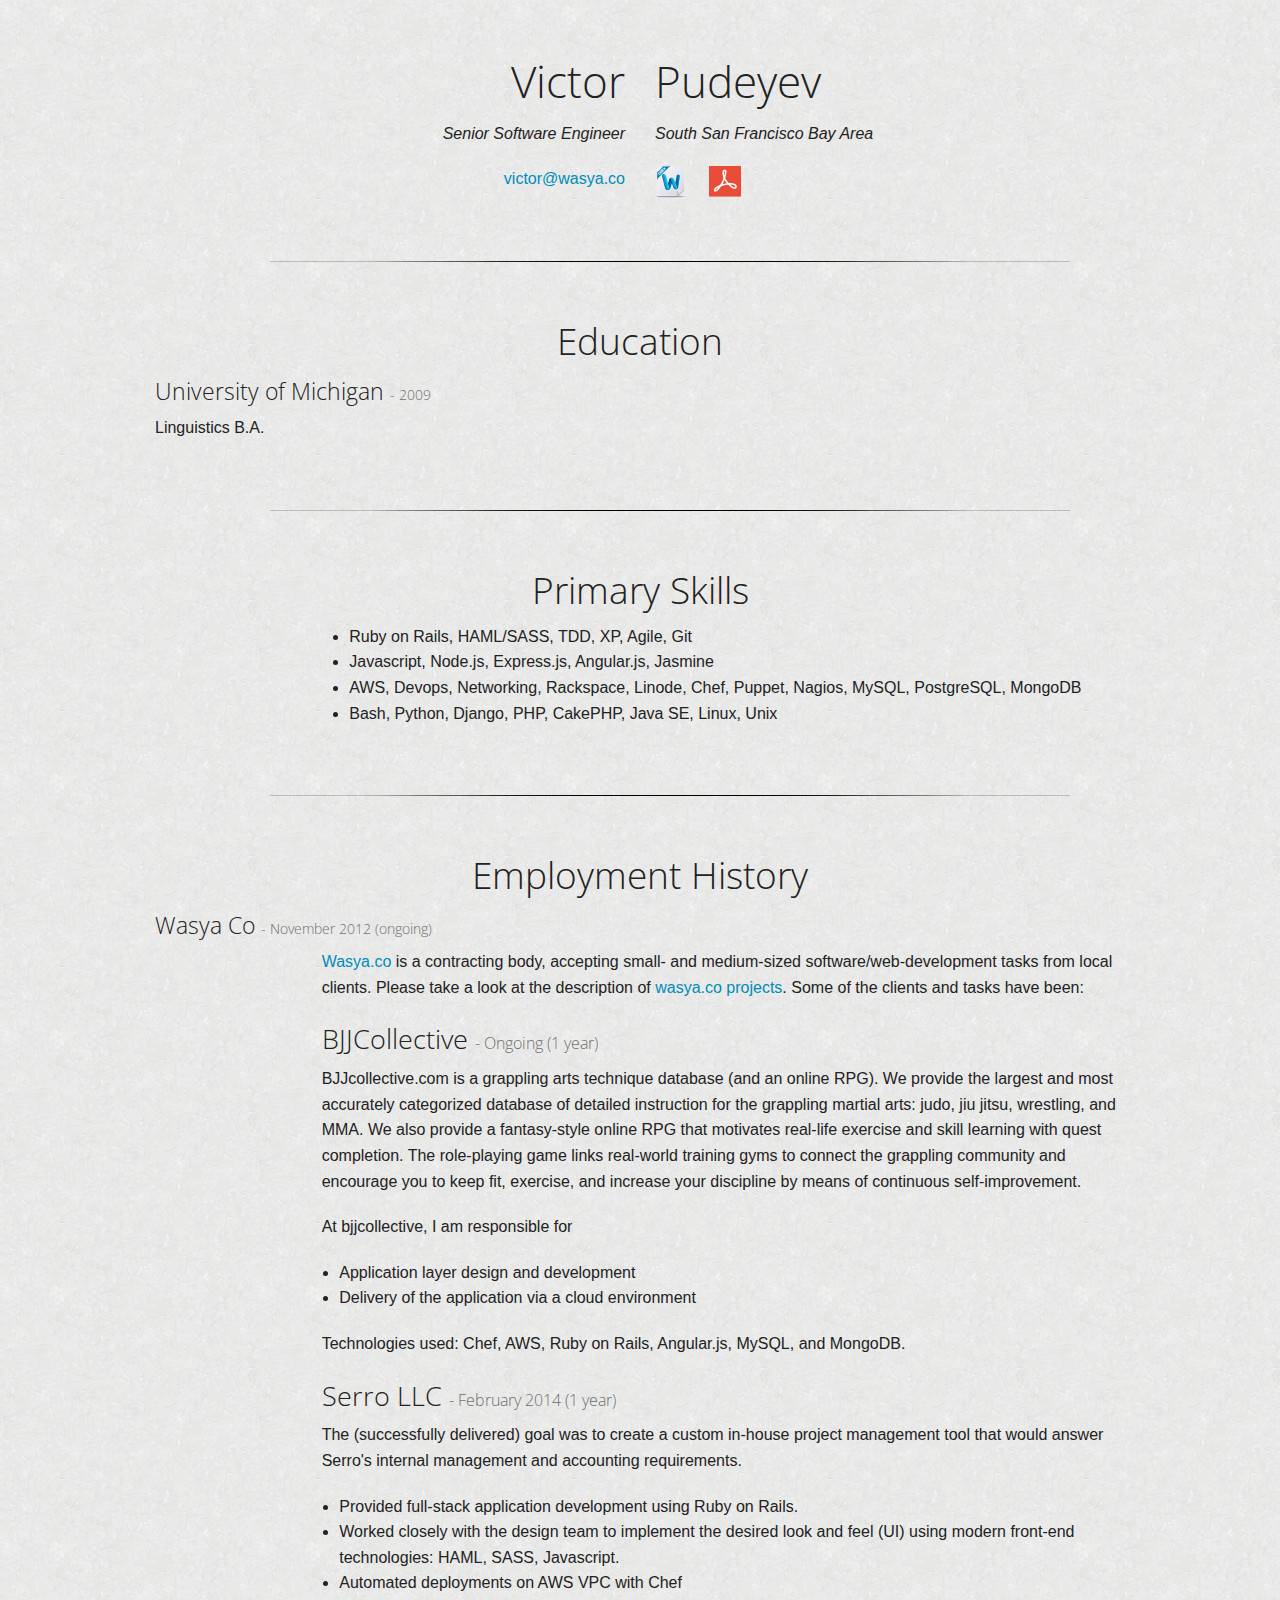
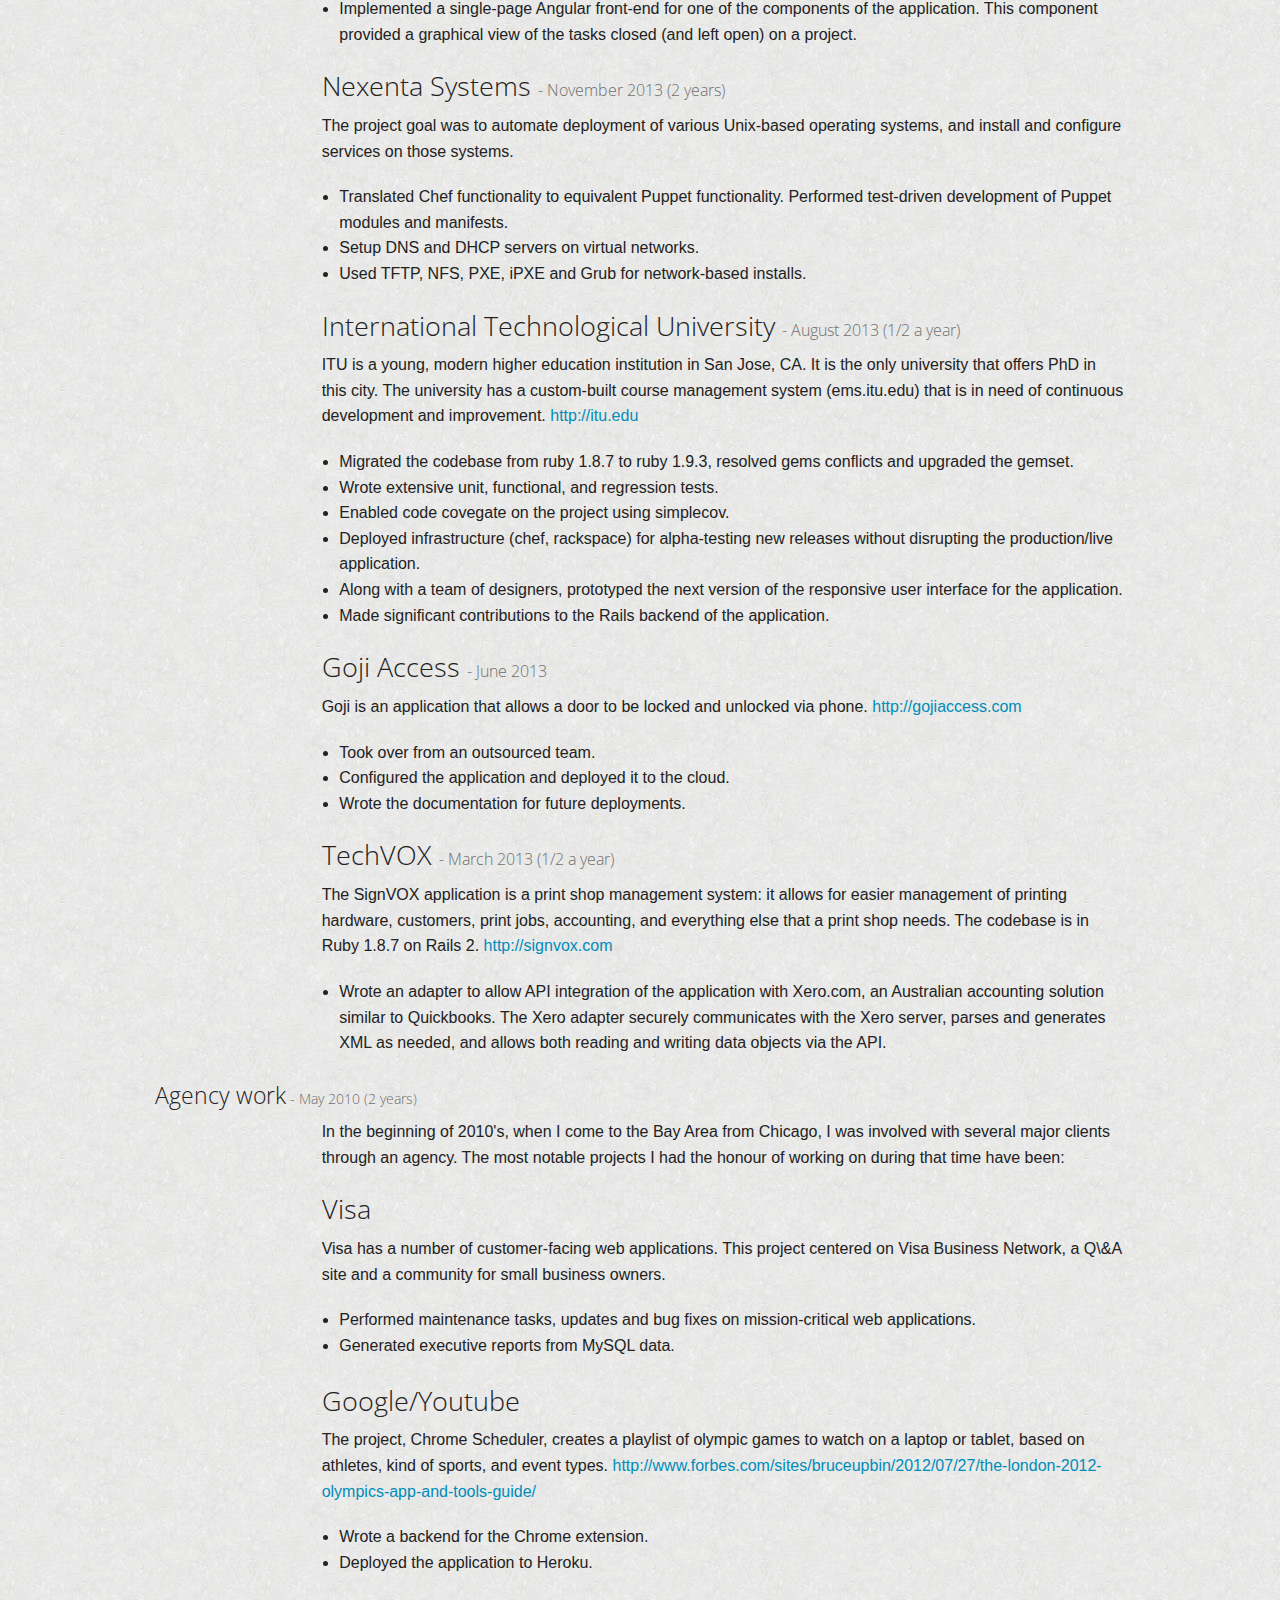
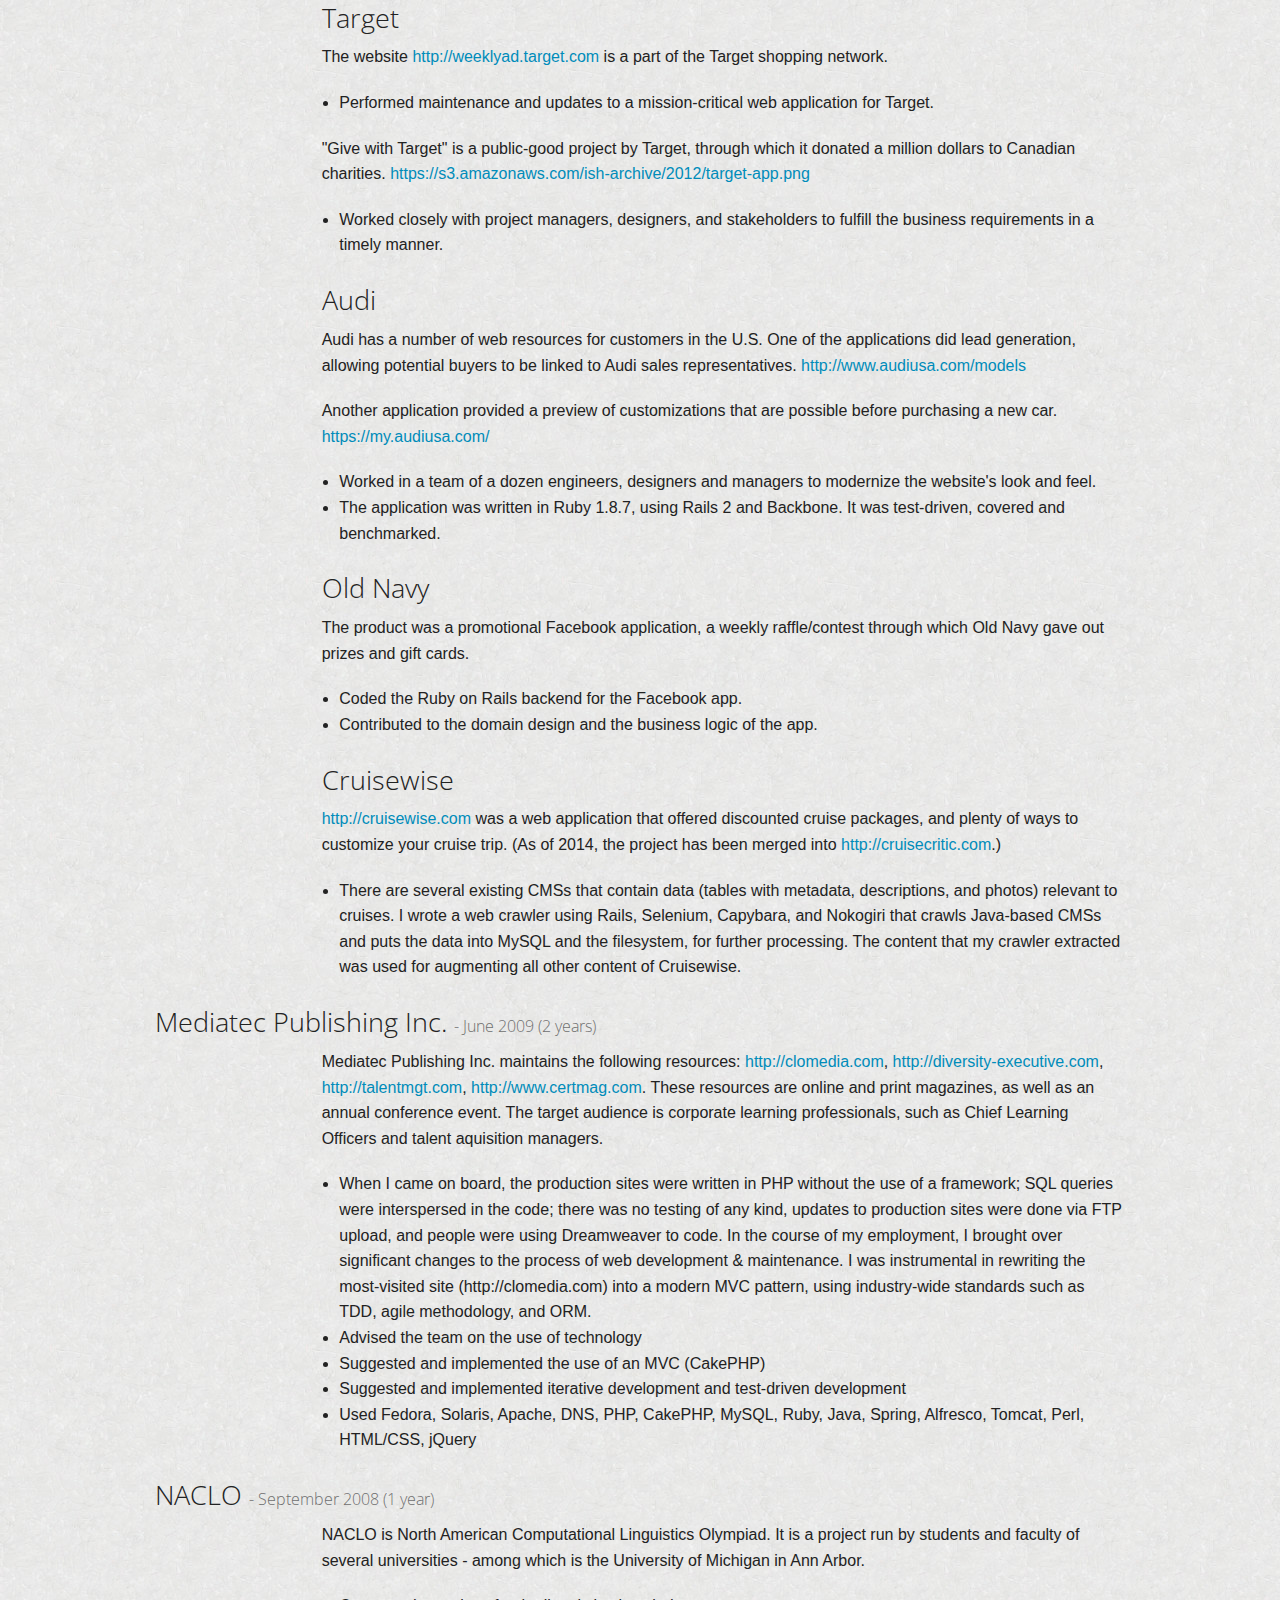
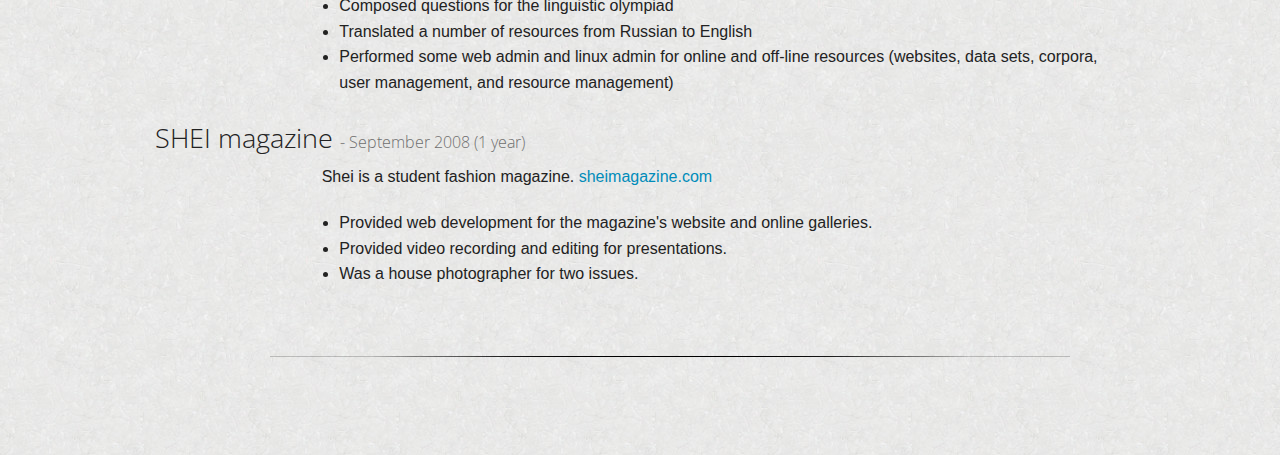
<file: index.html>
<!doctype html>
<html class="no-js" lang="en">
  <head>
    <meta charset="utf-8" />
    <meta name="viewport" content="width=device-width, initial-scale=1.0" />
    <title>Victor Pudeyev | Software Developer</title>
    <meta name="description" content="A software developer based in San Francisco Bay Area who specializes in Ruby on Rails and Devops." />
    <link rel="stylesheet" href="css/foundation.css" />
    <link rel="stylesheet" href="css/app.css" />
    <script src="js/modernizr.js"></script>
  </head>
  <body>
    
    <br /><br /><br />

    <div class="row">
      <div class="large-6 small-6 columns text-right">
        <h1>Victor</h1>
      </div>
      <div class="large-6 small-6 columns text-left">
        <h1>Pudeyev</h1>
      </div>
    </div>
    <div class="row">
      <div class="large-6 small-6 columns text-right">
        <p>
          <em>Senior Software Engineer</em>
        </p>
      </div>
      <div class="large-6 small-6 columns text-left">
        <p>
          <em>South San Francisco Bay Area</em>
        </p>
      </div>
      <div class="large-6 small-6 columns text-right">
        <p>
          <a href="mailto:victor@wasya.co">victor@wasya.co</a>
        </p>
      </div>
      <div class="large-6 small-6 columns test-left">
        <a href="https://s3.amazonaws.com/ish-archive/2016/hunter/201602-VictorPudeyev-Resume.doc">
          <img src="img/32x32/word_document.png" alt="piousbox resume" />
        </a>
        &nbsp;&nbsp;&nbsp;
        <a href="https://s3.amazonaws.com/ish-archive/2016/hunter/201602-VictorPudeyev-Resume.pdf">
          <img src="img/32x32/pdf_document.png" alt="piousbox resume" />
        </a>
      </div>
    </div>
    
    <div class="row">
      <div class="large-12 columns text-center">
        <img src="img/separator.png" alt="" />
      </div>
    </div>

    <div class="row">
      <div class="large-12 small-12 columns">
        <h2 class="text-center">Education</h2>
        <h4>University of Michigan <small> - 2009</small></h4>
        <p>Linguistics B.A.</p>
      </div>
    </div>

    <div class="row">
      <div class="large-12 columns text-center">
        <img src="img/separator.png" alt="" />
      </div>
    </div>

    <div class="row">
      <div class="large-12 small-12 columns">
        <h2 class="text-center">Primary Skills</h2>
        <div class="large-10 large-push-2 small-10 small-push-2 columns">
          <ul>
            <li>Ruby on Rails, HAML/SASS, TDD, XP, Agile, Git</li>
            <li>Javascript, Node.js, Express.js, Angular.js, Jasmine</li>
            <li>AWS, Devops, Networking, Rackspace, Linode, Chef, Puppet, Nagios, MySQL, PostgreSQL, MongoDB</li>
            <li>Bash, Python, Django, PHP, CakePHP, Java SE, Linux, Unix</li>
          </ul>
        </div>
      </div>
    </div>

    <div class="row">
      <div class="large-12 columns text-center">
        <img src="img/separator.png" alt="" />
      </div>
    </div>

    <div class="row">
      <div class="large-12 small-12 columns">
        <h2 class="text-center" >Employment History</h2>
        <h4>Wasya Co <small> - November 2012 (ongoing)</small></h4>
      </div>
    </div>
    <div class="row">
      <div class="large-10 large-push-2 small-10 small-push-2 columns">
        <p><a href="http://wasya.co">Wasya.co</a> is a contracting body, accepting small- and medium-sized software/web-development tasks from local clients. Please take a look at the description of <a href="http://wiki.wasya.co/index.php/List_of_Projects">wasya.co projects</a>. Some of the clients and tasks have been:</p>

        <h3>BJJCollective <small>- Ongoing (1 year)</small></h3>
        <p>BJJcollective.com is a grappling arts technique database (and an online RPG). We provide the largest and most accurately categorized database of detailed instruction for the grappling martial arts: judo, jiu jitsu, wrestling, and MMA. We also provide a fantasy-style online RPG that motivates real-life exercise and skill learning with quest completion. The role-playing game links real-world training gyms to connect the grappling community and encourage you to keep fit, exercise, and increase your discipline by means of continuous self-improvement.</p>
        <p>At bjjcollective, I am responsible for</p>
        <ul>
          <li>Application layer design and development</li>
          <li>Delivery of the application via a cloud environment</li>
        </ul>
        <p>Technologies used: Chef, AWS, Ruby on Rails, Angular.js, MySQL, and MongoDB.</p>
        
        <!-- <h3>Massive Act<small>Ongoing (1 year)</small></h3>
        <p>At http://massiveact.com we provide a software platform that helps musicians build their careers connecting them with venues, festivals, brands and media. Our application decreases the time and money they spend on technical requirements communication and performance logistics. Brands and Media use our network as a talent source for sponsorships, endorsements and content for publications.</p>
        <p>As the Chief Technologist, I am responsible for building and maintaining the application stack on which our service is running.</p>
        <p>The choice of technology is: Ruby on Rails, Angular.js, Fabric.js, Node.js, AWS, Chef, and MongoDB.</p>
        -->
        
	      <h3>Serro LLC <small> - February 2014 (1 year)</small></h3>
        <p>The (successfully delivered) goal was to create a custom in-house project management tool that would answer Serro's internal management and accounting requirements.</p>
        <ul>
	        <li>Provided full-stack application development using Ruby on Rails.</li>
	        <li>Worked closely with the design team to implement the desired look and feel (UI) using modern front-end technologies: HAML, SASS, Javascript.</li>
	        <li>Automated deployments on AWS VPC with Chef</li>
          <li>Implemented a single-page Angular front-end for one of the components of the application. This component provided a graphical view of the tasks closed (and left open) on a project.</li>
        </ul>

	      <h3>Nexenta Systems <small> - November 2013 (2 years)</small></h3>
	      <p>The project goal was to automate deployment of various Unix-based operating systems, and install and configure services on those systems.</p>
        <ul>
	        <li>Translated Chef functionality to equivalent Puppet functionality. Performed test-driven development of Puppet modules and manifests.</li>
	        <li>Setup DNS and DHCP servers on virtual networks.</li>
	        <li>Used TFTP, NFS, PXE, iPXE and Grub for network-based installs.</li>
        </ul>

	      <!-- <h3>Marchesi Design <small> - October 2013 (a short project)</small></h3>
	      <p>Marchesi required a website which showcases his restoration and interior work. <a href="http://marchesidesign.com">marchesidesign.com</a></p>
	      <ul>
	        <li>Created a responsive website using a pre-made template.</li>
	      </ul>
        -->
        
	      <h3>International Technological University <small> - August 2013 (1/2 a year)</small></h3>
	      <p>ITU is a young, modern higher education institution in San Jose, CA. It is the only university that offers PhD in this city. The university has a custom-built course management system (ems.itu.edu) that is in need of continuous development and improvement. <a href="http://itu.edu">http://itu.edu</a></p>
	      <ul>
	        <li>Migrated the codebase from ruby 1.8.7 to ruby 1.9.3, resolved gems conflicts and upgraded the gemset.</li>
	        <li>Wrote extensive unit, functional, and regression tests.</li>
	        <li>Enabled code covegate on the project using simplecov.</li>
	        <li>Deployed infrastructure (chef, rackspace) for alpha-testing new releases without disrupting the production/live application.</li>
	        <li>Along with a team of designers, prototyped the next version of the responsive user interface for the application.</li>
	        <li>Made significant contributions to the Rails backend of the application.</li>
	      </ul>

	      <h3>Goji Access <small> - June 2013 <!-- (a short project) --></small></h3>
        <p>Goji is an application that allows a door to be locked and unlocked via phone. <a href="http://gojiaccess.com">http://gojiaccess.com</a></p>
        <ul>
	        <li>Took over from an outsourced team.</li>
	        <li>Configured the application and deployed it to the cloud.</li>
	        <li>Wrote the documentation for future deployments.</li>
        </ul>

	      <h3>TechVOX <small> - March 2013 (1/2 a year)</small></h3>
	      <p>The SignVOX application is a print shop management system: it allows for easier management of printing hardware, customers, print jobs, accounting, and everything else that a print shop needs. The codebase is in Ruby 1.8.7 on Rails 2. <a href="http://signvox.com">http://signvox.com</a></p>
        <ul>
	        <li>Wrote an adapter to allow API integration of the application with Xero.com, an Australian accounting solution similar to Quickbooks. The Xero adapter securely communicates with the Xero server, parses and generates XML as needed, and allows both reading and writing data objects via the API.</li>
        </ul>
        
      </div>
    </div>

    <div class="row">
      <div class="large-12 small-12 columns">
        <h4>Agency work<small> - May 2010 (2 years)</small></h4>
      </div>
    </div>
    <div class="row">
      <div class="large-10 large-push-2 small-10 small-push-2 columns">
        <p>In the beginning of 2010's, when I come to the Bay Area from Chicago, I was involved with several major clients through an agency. The most notable projects I had the honour of working on during that time have been:</p>
        <h3>Visa <!-- <small> - October 2012</small> --></h3>
        <p>Visa has a number of customer-facing web applications. This project centered on Visa Business Network, a Q\&A site and a community for small business owners.</p>
        <ul>
          <li>Performed maintenance tasks, updates and bug fixes on mission-critical web applications.</li>
          <li>Generated executive reports from MySQL data.</li>
        </ul>
      </div>
    </div>

    <div class="row">
      <div class="large-10 large-push-2 small-10 small-push-2 columns">
        <h3>Google/Youtube <!-- <small> - August 2012</small> --></h3>
        <p>The project, Chrome Scheduler, creates a playlist of olympic games to watch on a laptop or tablet, based on athletes, kind of sports, and event types. <a href="http://www.forbes.com/sites/bruceupbin/2012/07/27/the-london-2012-olympics-app-and-tools-guide/">http://www.forbes.com/sites/bruceupbin/2012/07/27/the-london-2012-olympics-app-and-tools-guide/</a></p>
        <ul>
          <li>Wrote a backend for the Chrome extension.</li>
          <li>Deployed the application to Heroku.</li>
        </ul>
      </div>
    </div>

    <div class="row">
      <div class="large-10 large-push-2 small-10 small-push-2 columns">
        <h3>Target <!-- <small> - January 2012</small> --></h3>
        <p>The website <a href="http://weeklyad.target.com">http://weeklyad.target.com</a> is a part of the Target shopping network.</p>
        <ul>
          <li>Performed maintenance and updates to a mission-critical web application for Target.</li>
        </ul>
        <p>"Give with Target" is a public-good project by Target, through which it donated a million dollars to Canadian charities. <a href="https://s3.amazonaws.com/ish-archive/2012/target-app.png">https://s3.amazonaws.com/ish-archive/2012/target-app.png</a></p>
        <ul>
          <li>Worked closely with project managers, designers, and stakeholders to fulfill the business requirements in a timely manner.</li>
        </ul>
      </div>
    </div>

    <div class="row">
      <div class="large-10 large-push-2 small-10 small-push-2 columns">
        <h3>Audi <!-- <small> - October 2011</small> --></h3>
        <p>Audi has a number of web resources for customers in the U.S. One of the applications did lead generation, allowing potential buyers to be linked to Audi sales representatives. <a href="http://www.audiusa.com/models">http://www.audiusa.com/models</a></p>
        <p>Another application provided a preview of customizations that are possible before purchasing a new car. <a href="https://my.audiusa.com/">https://my.audiusa.com/</a></p>
        <ul>
          <li>Worked in a team of a dozen engineers, designers and managers to modernize the website's look and feel.</li>
          <li>The application was written in Ruby 1.8.7, using Rails 2 and Backbone. It was test-driven, covered and benchmarked.</li>
        </ul>
      </div>
    </div>

    <div class="row">
      <div class="large-10 large-push-2 small-10 small-push-2 columns">
        <h3>Old Navy <!-- <small> - Sept 2011</small> --></h3>
        <p>The product was a promotional Facebook application, a weekly raffle/contest through which Old Navy gave out prizes and gift cards.</p>
        <ul>
          <li>Coded the Ruby on Rails backend for the Facebook app.</li>
          <li>Contributed to the domain design and the business logic of the app.</li>
        </ul>
      </div>
    </div>
   
    <div class="row">
      <div class="large-10 large-push-2 small-10 small-push-2 columns">
        <h3>Cruisewise <!-- <small> - June 2011</small> --></h3>
        <p><a href="http://cruisewise.com">http://cruisewise.com</a> was a web application that offered discounted cruise packages, and plenty of ways to customize your cruise trip. (As of 2014, the project has been merged into <a href="http://cruisecritic.com">http://cruisecritic.com</a>.)</p>
        <ul>
          <li>There are several existing CMSs that contain data (tables with metadata, descriptions, and photos) relevant to cruises. I wrote a web crawler using Rails, Selenium, Capybara, and Nokogiri that crawls Java-based CMSs and puts the data into MySQL and the filesystem, for further processing. The content that my crawler extracted was used for augmenting all other content of Cruisewise.</li>
        </ul>
      </div>
    </div>

    <div class="row">
      <div class="large-12 small-12 columns">
        <h3>Mediatec Publishing Inc. <small> - June 2009 (2 years)</small></h3>
      </div>
    </div>
    <div class="row">
      <div class="large-10 large-push-2 small-10 small-push-2 columns">
        <p>Mediatec Publishing Inc. maintains the following resources: <a href="http://clomedia.com">http://clomedia.com</a>, <a href="http://diversity-executive.com">http://diversity-executive.com</a>, <a href="http://talentmgt.com">http://talentmgt.com</a>, <a href="http://www.certmag.com">http://www.certmag.com</a>. These resources are online and print magazines, as well as an annual conference event. The target audience is corporate learning professionals, such as Chief Learning Officers and talent aquisition managers.</p>
        <ul>
          <li>
            When I came on board, the production sites were written in PHP without the use of a
            framework; SQL queries were interspersed in the code; there was no testing of any kind,
            updates to production sites were done via FTP upload, and people were using
            Dreamweaver to code. In the course of my employment, I brought over significant
            changes to the process of web development & maintenance. I was instrumental in
            rewriting the most-visited site (http://clomedia.com) into a modern MVC pattern, using
            industry-wide standards such as TDD, agile methodology, and ORM.
          </li>
          <li>Advised the team on the use of technology</li>
          <li>Suggested and implemented the use of an MVC (CakePHP)</li>
          <li>Suggested and implemented iterative development and test-driven development</li>
          <li>Used Fedora, Solaris, Apache, DNS, PHP, CakePHP, MySQL, Ruby, Java, Spring, Alfresco, Tomcat, Perl, HTML/CSS, jQuery</li>
        </ul>
      </div>
    </div>

    <div class="row">
      <div class="large-12 small-12 columns">
        <h3>NACLO <small> - September 2008 (1 year)</small></h3>
      </div>
    </div>
    <div class="row">
      <div class="large-10 large-push-2 small-10 small-push-2 columns">
        <p>NACLO is North American Computational Linguistics Olympiad. It is a project run by students and faculty of several universities - among which is the University of Michigan in Ann Arbor.</p>
        <ul>
          <li>Composed questions for the linguistic olympiad</li>
          <li>Translated a number of resources from Russian to English</li>
          <li>Performed some web admin and linux admin for online and off-line resources (websites, data sets, corpora, user management, and resource management)</li>
        </ul>
      </div>
    </div>

    <div class="row">
      <div class="large-12 small-12 columns">
        <h3>SHEI magazine <small> - September 2008 (1 year)</small></h3>
      </div>
    </div>
    <div class="row">
      <div class="large-10 large-push-2 small-10 small-push-2 columns">
        <p>Shei is a student fashion magazine. <a href="http://sheimagazine.com">sheimagazine.com</a></p>
        <ul>
          <li>Provided web development for the magazine's website and online galleries.</li>
          <li>Provided video recording and editing for presentations.</li>
          <li>Was a house photographer for two issues.</li>
        </ul>
      </div>
    </div>

    
    <div class="row">
      <div class="large-12 columns text-center">
        <img src="img/separator.png" alt="" />
      </div>
    </div>

    <br /><br /><br />

    
    <script src="js/jquery.js"></script>
    <script src="js/foundation.min.js"></script>
    <script>
      $(document).foundation();
    </script>

    <!-- 20151021 github.piousbox.io analytics -->
    <script>
      (function(i,s,o,g,r,a,m){i['GoogleAnalyticsObject']=r;i[r]=i[r]||function(){
      (i[r].q=i[r].q||[]).push(arguments)},i[r].l=1*new Date();a=s.createElement(o),
      m=s.getElementsByTagName(o)[0];a.async=1;a.src=g;m.parentNode.insertBefore(a,m)
      })(window,document,'script','//www.google-analytics.com/analytics.js','ga');
      ga('create', 'UA-53077236-4', 'auto');
      ga('send', 'pageview');
    </script>

  </body>
</html>
</file>
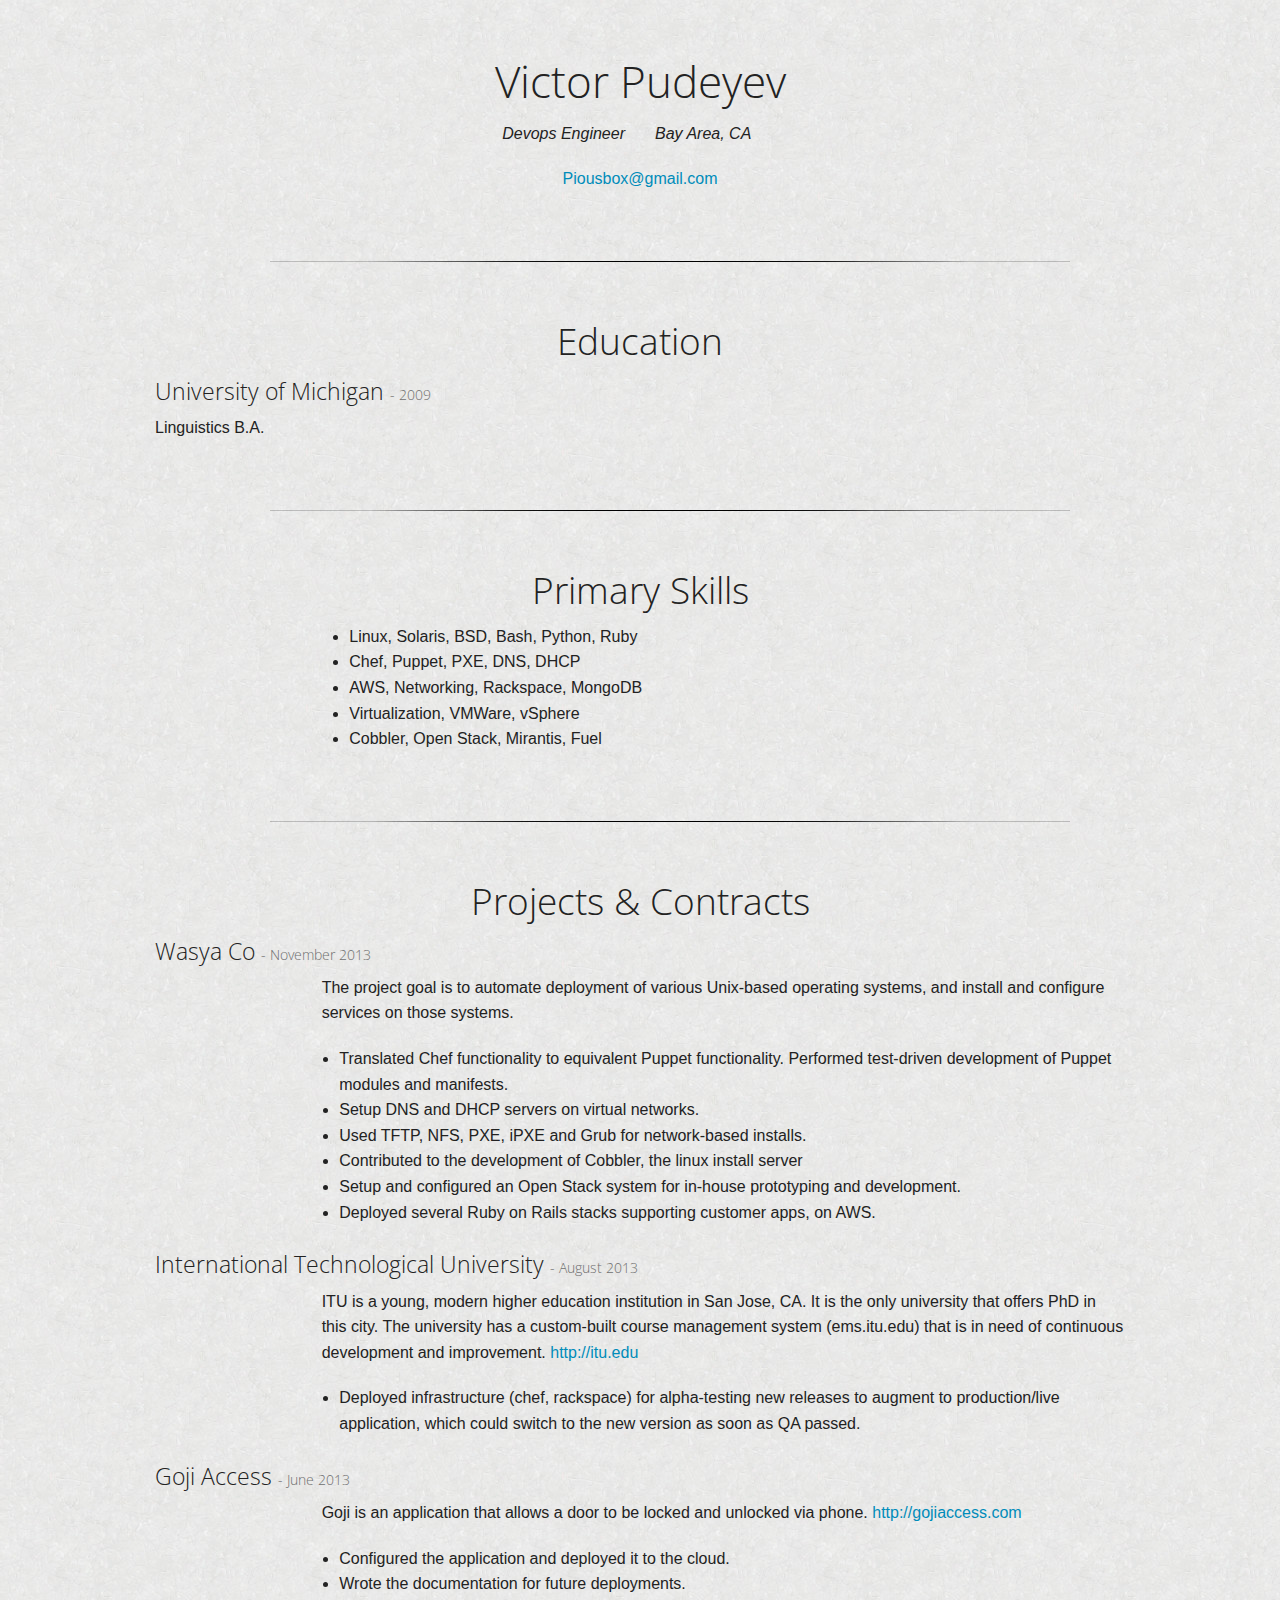
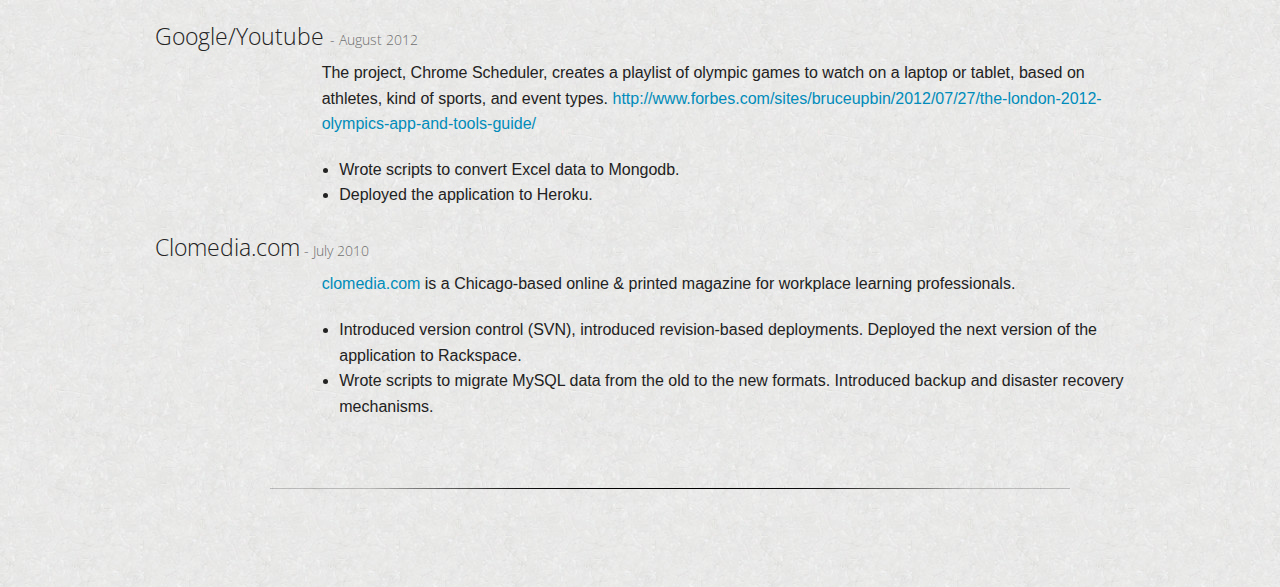
<file: index-devops.html>
<!doctype html>
<html class="no-js" lang="en">
  <head>
    <meta charset="utf-8" />
    <meta name="viewport" content="width=device-width, initial-scale=1.0" />
    <title>Victor Pudeyev | Software Developer</title>
    <meta name="description" content="A software developer based in San Francisco Bay Area who specializes in Ruby on Rails and Devops." />
    <link rel="stylesheet" href="css/foundation.css" />
    <link rel="stylesheet" href="css/app.css" />
    <script src="js/modernizr.js"></script>
  </head>
  <body>
    
    <br /><br /><br />

    <div class="row">
      <div class="large-12 small-12 columns text-center">
        <h1>Victor Pudeyev</h1>
      </div>
      <div class="large-6 small-6 columns text-right">
        <p>
          <em>Devops Engineer</em>
        </p>
      </div>
      <div class="large-6 small-6 columns text-left">
        <p>
          <em>Bay Area, CA</em>
        </p>
      </div>
      <div class="large-12 small-12 columns text-center">
        <p>
          <a href="mailto:piousbox@gmail.com">Piousbox@gmail.com</a>
        </p>
      </div>
    </div>
    
    <div class="row">
      <div class="large-12 columns text-center">
        <img src="img/separator.png" alt="" />
      </div>
    </div>

    <div class="row">
      <div class="large-12 small-12 columns">
        <h2 class="text-center">Education</h2>
        <h4>University of Michigan <small> - 2009</small></h4>
        <p>Linguistics B.A.</p>
      </div>
    </div>

    <div class="row">
      <div class="large-12 columns text-center">
        <img src="img/separator.png" alt="" />
      </div>
    </div>

    <div class="row">
      <div class="large-12 small-12 columns">
        <h2 class="text-center">Primary Skills</h2>
        <div class="large-10 large-push-2 small-10 small-push-2 columns">
          <ul>
            <li>Linux, Solaris, BSD, Bash, Python, Ruby</li>
            <li>Chef, Puppet, PXE, DNS, DHCP</li>
            <li>AWS, Networking, Rackspace, MongoDB</li>
            <li>Virtualization, VMWare, vSphere</li>
            <li>Cobbler, Open Stack, Mirantis, Fuel</li>
          </ul>
        </div>
      </div>
    </div>

    <div class="row">
      <div class="large-12 columns text-center">
        <img src="img/separator.png" alt="" />
      </div>
    </div>

    <div class="row">
      <div class="large-12 small-12 columns">
        <h2 class="text-center" >Projects & Contracts</h2>

        <h4>Wasya Co <small> - November 2013</small></h4>
      </div>
    </div>
    <div class="row">
      <div class="large-10 large-push-2 small-10 small-push-2 columns">
        <p>The project goal is to automate deployment of various Unix-based operating systems, and install and configure services on those systems.</p>
        <ul>
          <li>Translated Chef functionality to equivalent Puppet functionality. Performed test-driven development of Puppet modules and manifests.</li>
          <li>Setup DNS and DHCP servers on virtual networks.</li>
          <li>Used TFTP, NFS, PXE, iPXE and Grub for network-based installs.</li>
          <li>Contributed to the development of Cobbler, the linux install server</li>
          <li>Setup and configured an Open Stack system for in-house prototyping and development.</li>
          <li>Deployed several Ruby on Rails stacks supporting customer apps, on AWS.</li>
        </ul>
      </div>
    </div>
    
    <div class="row">
      <div class="large-12 small-12 columns">
        <h4>International Technological University <small> - August 2013</small></h4>
      </div>
    </div>
    <div class="row">
      <div class="large-10 large-push-2 small-10 small-push-2 columns">
        <p>ITU is a young, modern higher education institution in San Jose, CA. It is the only university that offers PhD in this city. The university has a custom-built course management system (ems.itu.edu) that is in need of continuous development and improvement. <a href="http://itu.edu">http://itu.edu</a></p>
        <ul>
          <li>Deployed infrastructure (chef, rackspace) for alpha-testing new releases to augment to production/live application, which could switch to the new version as soon as QA passed.</li>
        </ul>
      </div>
    </div>

    <div class="row">
      <div class="large-12 small-12 columns">
        <h4>Goji Access <small> - June 2013</small></h4>
      </div>
    </div>
    <div class="row">
      <div class="large-10 large-push-2 small-10 small-push-2 columns">
        <p>Goji is an application that allows a door to be locked and unlocked via phone. <a href="http://gojiaccess.com">http://gojiaccess.com</a></p>
        <ul>
          <li>Configured the application and deployed it to the cloud.</li>
          <li>Wrote the documentation for future deployments.</li>
        </ul>
      </div>
    </div>

    <div class="row">
      <div class="large-12 small-12 columns">
        <h4>Google/Youtube <small> - August 2012</small></h4>
      </div>
    </div>
    <div class="row">
      <div class="large-10 large-push-2 small-10 small-push-2 columns">
        <p>The project, Chrome Scheduler, creates a playlist of olympic games to watch on a laptop or tablet, based on athletes, kind of sports, and event types. <a href="http://www.forbes.com/sites/bruceupbin/2012/07/27/the-london-2012-olympics-app-and-tools-guide/">http://www.forbes.com/sites/bruceupbin/2012/07/27/the-london-2012-olympics-app-and-tools-guide/</a></p>
        <ul>
          <li>Wrote scripts to convert Excel data to Mongodb.</li>
          <li>Deployed the application to Heroku.</li>
        </ul>
      </div>
    </div>

    <div class="row">
      <div class="large-12 small-12 columns">
        <h4>Clomedia.com<small> - July 2010</small></h4>
      </div>
    </div>
    <div class="row">
      <div class="large-10 large-push-2 small-10 small-push-2 columns">
        <p><a href="http://clomedia.com">clomedia.com</a> is a Chicago-based online & printed magazine for workplace learning professionals.</p>
        <ul>
          <li>Introduced version control (SVN), introduced revision-based deployments. Deployed the next version of the application to Rackspace.</li>
          <li>Wrote scripts to migrate MySQL data from the old to the new formats. Introduced backup and disaster recovery mechanisms.</li>
        </ul>
      </div>
    </div>

    <div class="row">
      <div class="large-12 columns text-center">
        <img src="img/separator.png" alt="" />
      </div>
    </div>

    <br /><br /><br />

    
    <script src="js/jquery.js"></script>
    <script src="js/foundation.min.js"></script>
    <script>
      $(document).foundation();
    </script>

    <script>
      (function(i,s,o,g,r,a,m){i['GoogleAnalyticsObject']=r;i[r]=i[r]||function(){
      (i[r].q=i[r].q||[]).push(arguments)},i[r].l=1*new Date();a=s.createElement(o),
      m=s.getElementsByTagName(o)[0];a.async=1;a.src=g;m.parentNode.insertBefore(a,m)
      })(window,document,'script','//www.google-analytics.com/analytics.js','ga');
      ga('create', 'UA-8643197-52', 'piousbox.github.io');
      ga('send', 'pageview');
    </script>

  </body>
</html>
</file>
<file: css/app.css>
body {
  background: url('../img/bg/light-gray.jpg');
}

.row ul li ul {
    margin-bottom: 1.8em;
}
</file>
